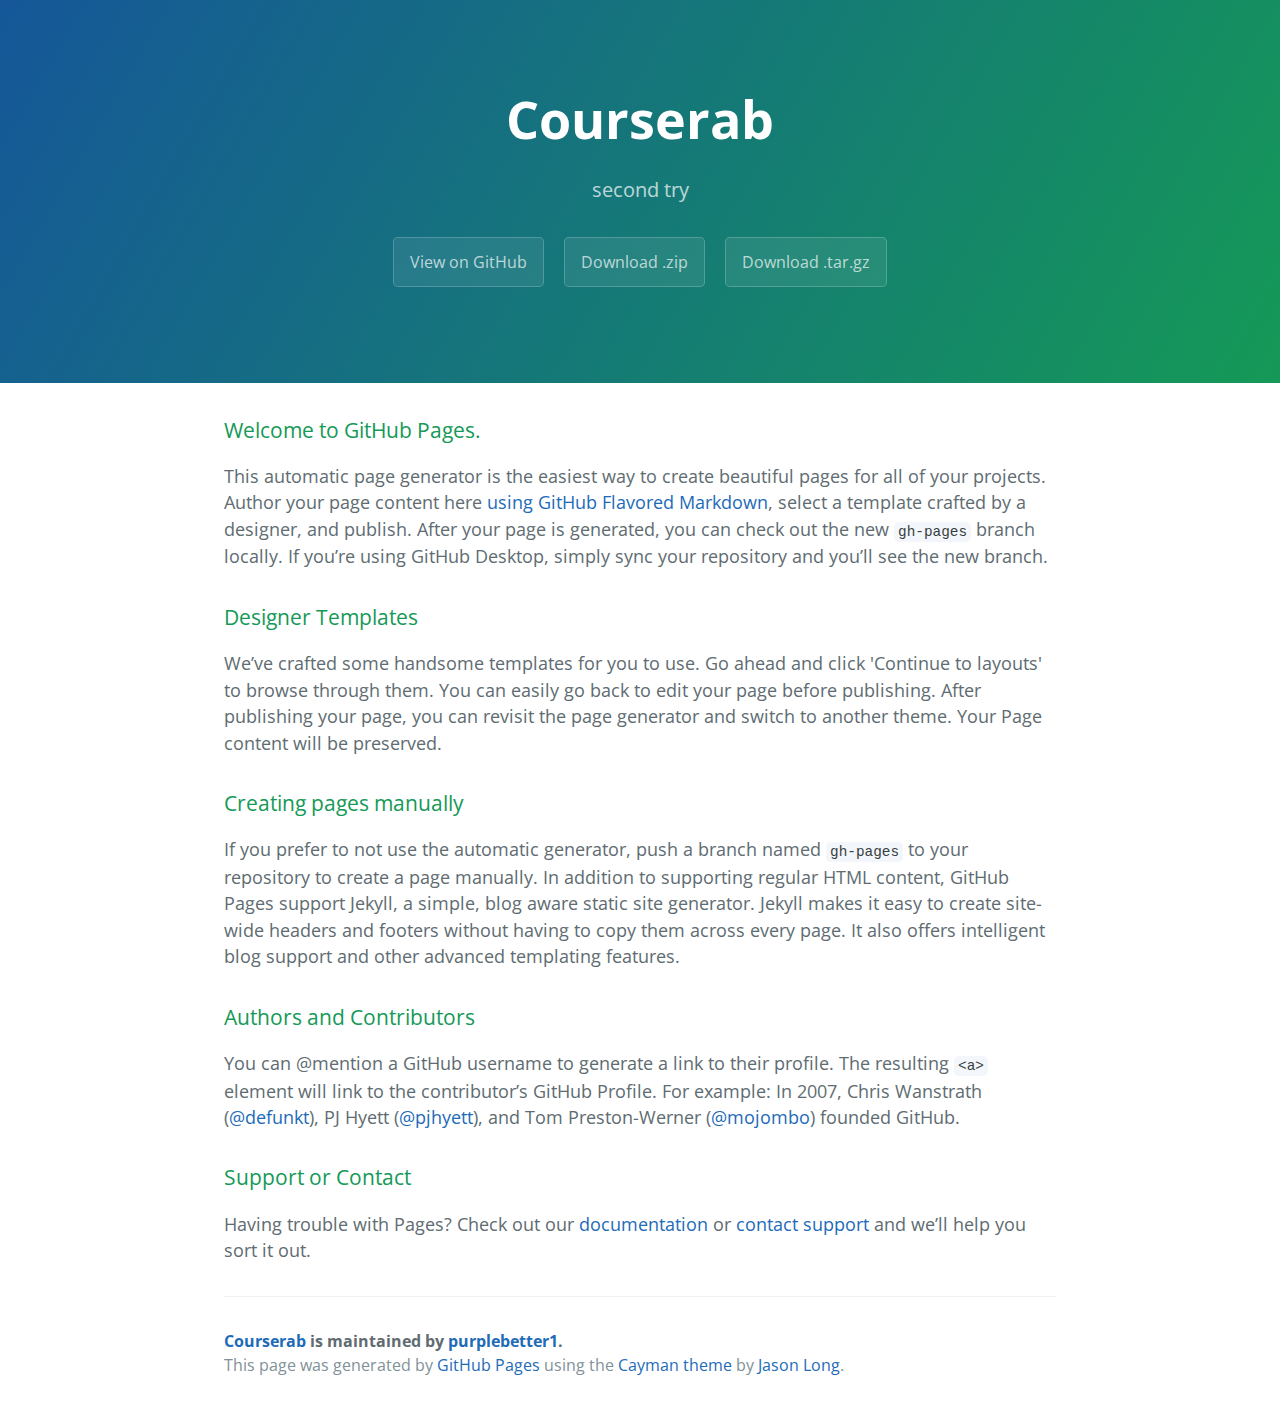
<file: index.html>
<!DOCTYPE html>
<html lang="en-us">
  <head>
    <meta charset="UTF-8">
    <title>Courserab by purplebetter1</title>
    <meta name="viewport" content="width=device-width, initial-scale=1">
    <link rel="stylesheet" type="text/css" href="stylesheets/normalize.css" media="screen">
    <link href='https://fonts.googleapis.com/css?family=Open+Sans:400,700' rel='stylesheet' type='text/css'>
    <link rel="stylesheet" type="text/css" href="stylesheets/stylesheet.css" media="screen">
    <link rel="stylesheet" type="text/css" href="stylesheets/github-light.css" media="screen">
  </head>
  <body>
    <section class="page-header">
      <h1 class="project-name">Courserab</h1>
      <h2 class="project-tagline">second try</h2>
      <a href="https://github.com/purplebetter1/courseraB" class="btn">View on GitHub</a>
      <a href="https://github.com/purplebetter1/courseraB/zipball/master" class="btn">Download .zip</a>
      <a href="https://github.com/purplebetter1/courseraB/tarball/master" class="btn">Download .tar.gz</a>
    </section>

    <section class="main-content">
      <h3>
<a id="welcome-to-github-pages" class="anchor" href="#welcome-to-github-pages" aria-hidden="true"><span aria-hidden="true" class="octicon octicon-link"></span></a>Welcome to GitHub Pages.</h3>

<p>This automatic page generator is the easiest way to create beautiful pages for all of your projects. Author your page content here <a href="https://guides.github.com/features/mastering-markdown/">using GitHub Flavored Markdown</a>, select a template crafted by a designer, and publish. After your page is generated, you can check out the new <code>gh-pages</code> branch locally. If you’re using GitHub Desktop, simply sync your repository and you’ll see the new branch.</p>

<h3>
<a id="designer-templates" class="anchor" href="#designer-templates" aria-hidden="true"><span aria-hidden="true" class="octicon octicon-link"></span></a>Designer Templates</h3>

<p>We’ve crafted some handsome templates for you to use. Go ahead and click 'Continue to layouts' to browse through them. You can easily go back to edit your page before publishing. After publishing your page, you can revisit the page generator and switch to another theme. Your Page content will be preserved.</p>

<h3>
<a id="creating-pages-manually" class="anchor" href="#creating-pages-manually" aria-hidden="true"><span aria-hidden="true" class="octicon octicon-link"></span></a>Creating pages manually</h3>

<p>If you prefer to not use the automatic generator, push a branch named <code>gh-pages</code> to your repository to create a page manually. In addition to supporting regular HTML content, GitHub Pages support Jekyll, a simple, blog aware static site generator. Jekyll makes it easy to create site-wide headers and footers without having to copy them across every page. It also offers intelligent blog support and other advanced templating features.</p>

<h3>
<a id="authors-and-contributors" class="anchor" href="#authors-and-contributors" aria-hidden="true"><span aria-hidden="true" class="octicon octicon-link"></span></a>Authors and Contributors</h3>

<p>You can @mention a GitHub username to generate a link to their profile. The resulting <code>&lt;a&gt;</code> element will link to the contributor’s GitHub Profile. For example: In 2007, Chris Wanstrath (<a href="https://github.com/defunkt" class="user-mention">@defunkt</a>), PJ Hyett (<a href="https://github.com/pjhyett" class="user-mention">@pjhyett</a>), and Tom Preston-Werner (<a href="https://github.com/mojombo" class="user-mention">@mojombo</a>) founded GitHub.</p>

<h3>
<a id="support-or-contact" class="anchor" href="#support-or-contact" aria-hidden="true"><span aria-hidden="true" class="octicon octicon-link"></span></a>Support or Contact</h3>

<p>Having trouble with Pages? Check out our <a href="https://help.github.com/pages">documentation</a> or <a href="https://github.com/contact">contact support</a> and we’ll help you sort it out.</p>

      <footer class="site-footer">
        <span class="site-footer-owner"><a href="https://github.com/purplebetter1/courseraB">Courserab</a> is maintained by <a href="https://github.com/purplebetter1">purplebetter1</a>.</span>

        <span class="site-footer-credits">This page was generated by <a href="https://pages.github.com">GitHub Pages</a> using the <a href="https://github.com/jasonlong/cayman-theme">Cayman theme</a> by <a href="https://twitter.com/jasonlong">Jason Long</a>.</span>
      </footer>

    </section>

  
  </body>
</html>
</file>
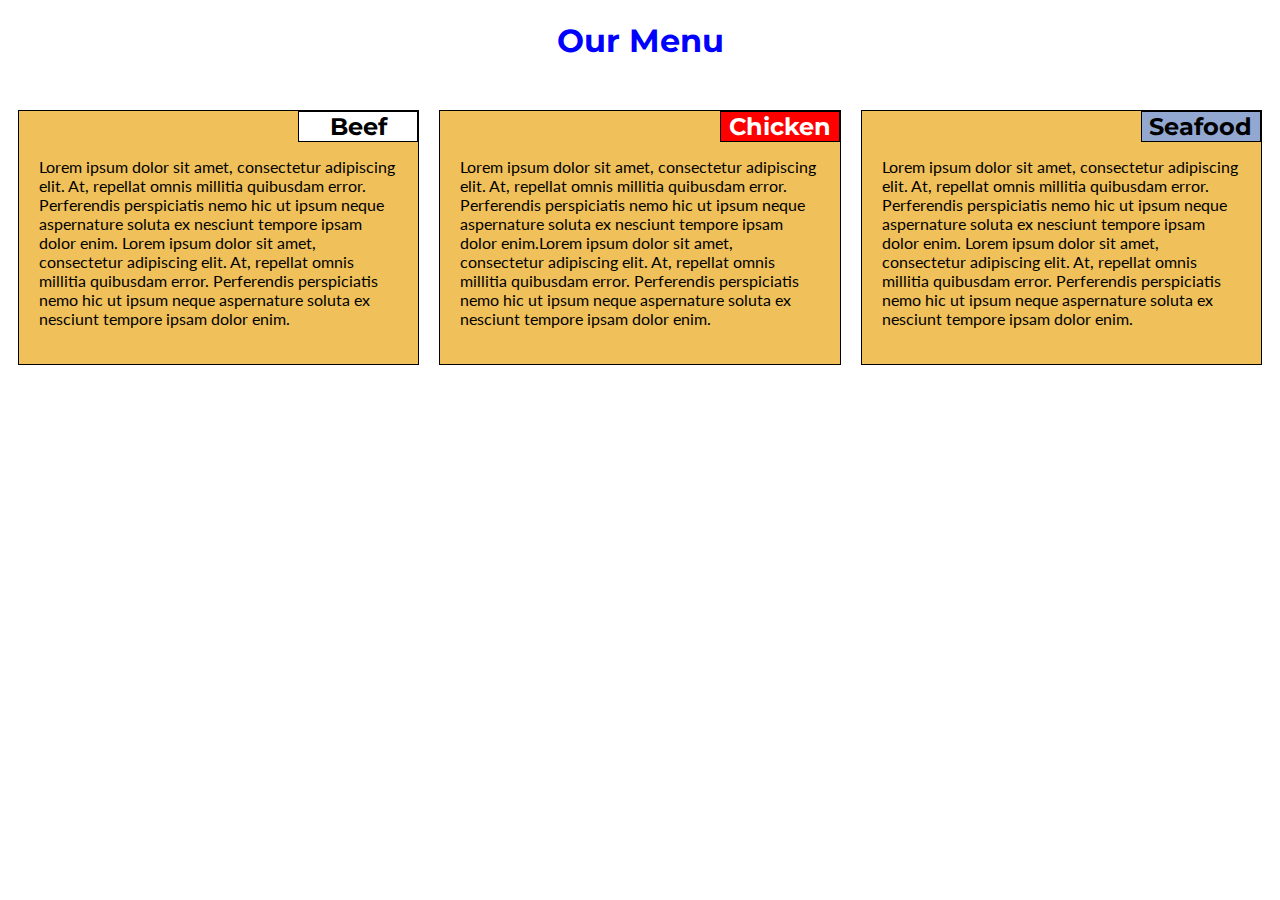
<file: mod2/index.html>
<!DOCTYPE html>
<html>
<head>
  <meta name = "viewport" content="width=device-width, initial-scale=1.0">
  <link rel = "stylesheet" href= "css/styles.css">
  <link href="https://fonts.googleapis.com/css?family=Lato" rel="stylesheet">
  <link href="https://fonts.googleapis.com/css?family=Montserrat" rel="stylesheet">
  <title>Menu</title>
</head>
<body>
  <h1 class ="header-main">Our Menu</h1>
<div class = "row">
  <div class="col-lg-4 col-md-6 col-sm-1 container">
  <section>
    <h2 class = "header-section" id="beef">Beef</h2>
    <p>Lorem ipsum dolor sit amet, consectetur adipiscing elit. At,
    repellat omnis millitia quibusdam error. Perferendis perspiciatis
    nemo hic ut ipsum neque aspernature soluta ex nesciunt tempore
    ipsam dolor enim. Lorem ipsum dolor sit amet, consectetur adipiscing elit. At,
    repellat omnis millitia quibusdam error. Perferendis perspiciatis
    nemo hic ut ipsum neque aspernature soluta ex nesciunt tempore
    ipsam dolor enim.
  </p>
  </section>
  <div class="clear-fix"> </div>
</div>

  <div class="col-lg-4 col-md-6 col-sm-1">
  <section>
    <h2 class = "header-section" id ="chicken">Chicken</h2>
    <p>Lorem ipsum dolor sit amet, consectetur adipiscing elit. At,
    repellat omnis millitia quibusdam error. Perferendis perspiciatis
    nemo hic ut ipsum neque aspernature soluta ex nesciunt tempore
    ipsam dolor enim.Lorem ipsum dolor sit amet, consectetur adipiscing elit. At,
    repellat omnis millitia quibusdam error. Perferendis perspiciatis
    nemo hic ut ipsum neque aspernature soluta ex nesciunt tempore
    ipsam dolor enim.</p>
  </section>
</div>

  <div class="col-lg-4 col-md-12 col-sm-1">
  <section>
    <h2 class = "header-section" id="seafood">Seafood</h2>
    <p>Lorem ipsum dolor sit amet, consectetur adipiscing elit. At,
    repellat omnis millitia quibusdam error. Perferendis perspiciatis
    nemo hic ut ipsum neque aspernature soluta ex nesciunt tempore
    ipsam dolor enim. Lorem ipsum dolor sit amet, consectetur adipiscing elit. At,
    repellat omnis millitia quibusdam error. Perferendis perspiciatis
    nemo hic ut ipsum neque aspernature soluta ex nesciunt tempore
    ipsam dolor enim.</p>
  </section>
</div>
</div>
</body>
</html>
</file>
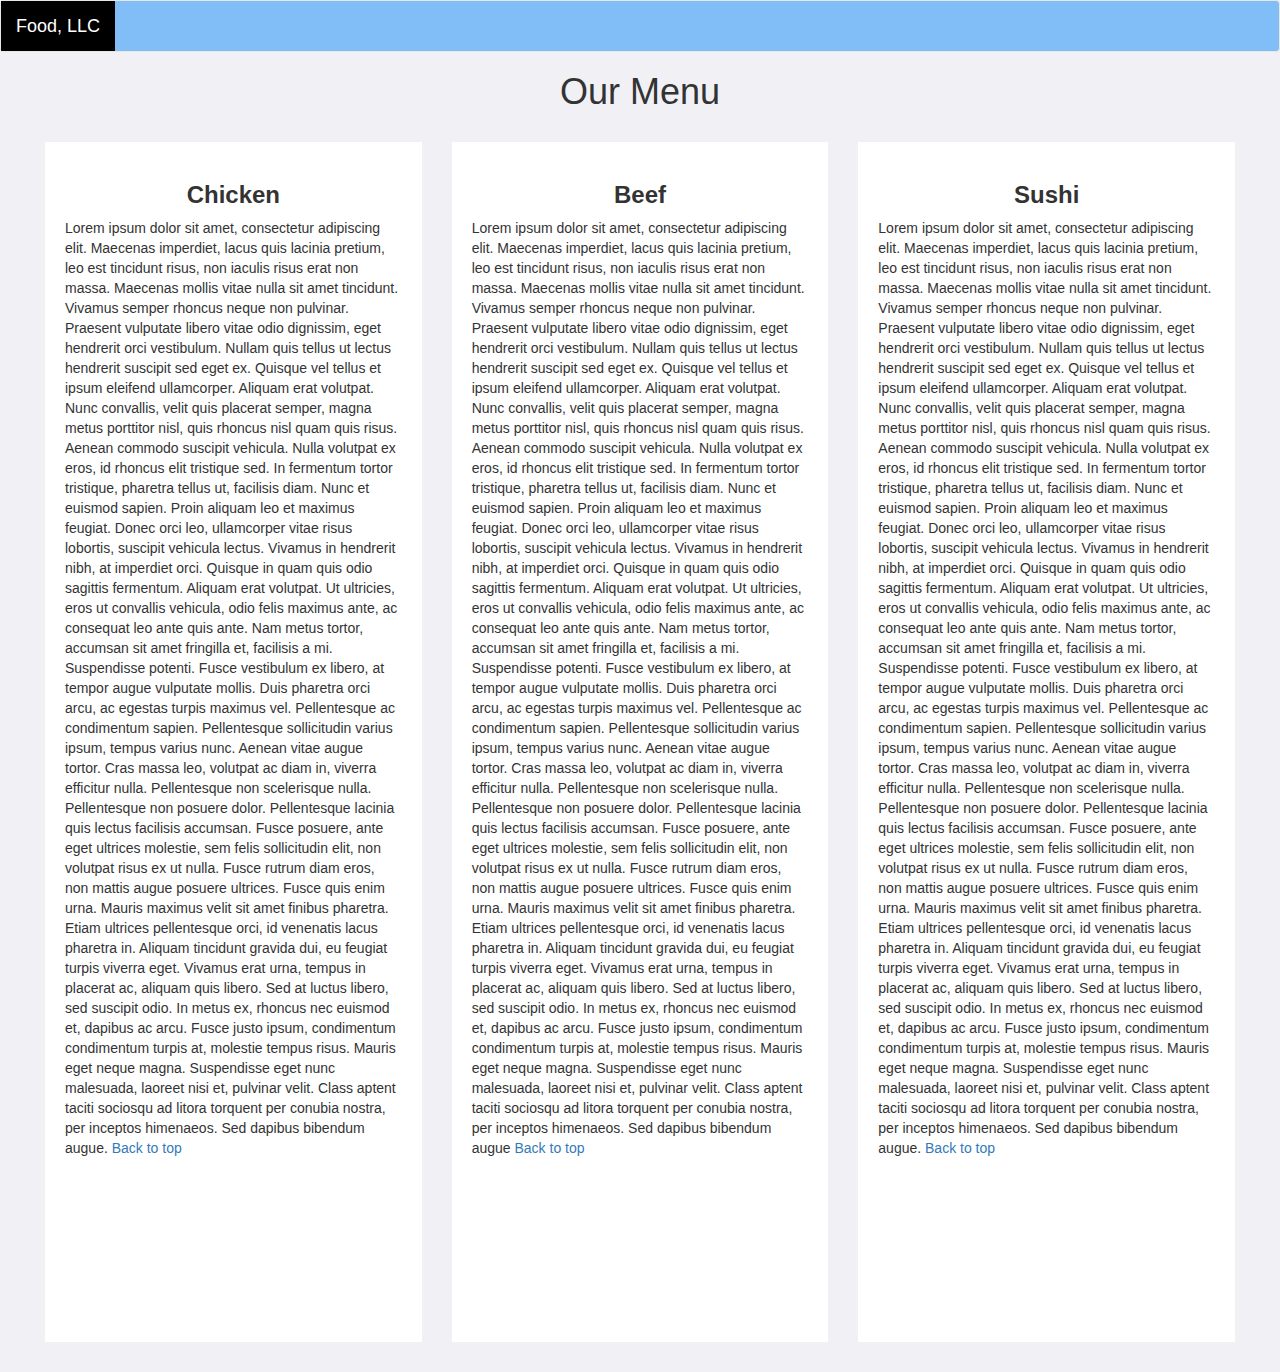
<file: mod3/index.html>
<!doctype html>
<html lang = "eng">
	<head>
		<meta charset = "utf-8">
		<meta http-equiv="X-UA-Compatible">
		<meta name = "viewport" content = "width=device-width, initial-scale=1">

		<title>Assignment 3</title>
		<link rel="stylesheet" href="css/bootstrap.min.css">
		<link rel= "stylesheet" href= "css/styles.css">

	<script src= "js/jquery-1.11.3.min.js"></script>
		<script src= "js/bootstrap.min.js"></script>
		<script src= "js/script.js"></script>

	</head>
	<body>
	<header>

	<!--start navbar -->
	<nav class = "navbar navbar-default">
	 <div class = "container-fluid">
	  <div class = "navbar-header">
		<a class="navbar-brand" href ="#">Food, LLC</a>


	 <button type="button" class="navbar-toggle collapsed" data-toggle="collapse" data-target="#collapsable-nav"
            aria-expanded="false">
	     <span class="sr-only">Toggle navigation</span>
	     <span class="icon-bar"></span>
	     <span class="icon-bar"></span>
   	     <span class="icon-bar"></span>
	</button>
	</div><!--close navbar-header -->

	<div id="collapsable-nav" class="collapse navbar-collapse">
	<div class="visible-xs">
	<div id="collapsable-nav-nav-list">
	<ul id="nav-list" class="navbar-nav navbar-right">
	  <li><a href="#chicken"><span>Chicken</span></a></li>

	  <li><a href="#beef"><span>Beef</span></a></li>
          <li><a href="#sushi"><span>Sushi</span></a></li>


	</ul>
	</div>
	</div>
	</div><!--close collapsable-nav -->


	</div> <!--close container-fluid -->
	</nav>
	</header>

	<h1 class= "text-center">Our Menu</h1>
	<div id = "main-content" class="container-fluid">

	<div class="row">

	<div class= "col-md-4 col-sm-6 col-xs-12">
	<section><h3 id = "chicken">Chicken</h3>
Lorem ipsum dolor sit amet, consectetur adipiscing elit. Maecenas imperdiet, lacus quis lacinia pretium, leo est tincidunt risus, non iaculis risus erat non massa. Maecenas mollis vitae nulla sit amet tincidunt. Vivamus semper rhoncus neque non pulvinar. Praesent vulputate libero vitae odio dignissim, eget hendrerit orci vestibulum. Nullam quis tellus ut lectus hendrerit suscipit sed eget ex. Quisque vel tellus et ipsum eleifend ullamcorper. Aliquam erat volutpat. Nunc convallis, velit quis placerat semper, magna metus porttitor nisl, quis rhoncus nisl quam quis risus. Aenean commodo suscipit vehicula. Nulla volutpat ex eros, id rhoncus elit tristique sed.

In fermentum tortor tristique, pharetra tellus ut, facilisis diam. Nunc et euismod sapien. Proin aliquam leo et maximus feugiat. Donec orci leo, ullamcorper vitae risus lobortis, suscipit vehicula lectus. Vivamus in hendrerit nibh, at imperdiet orci. Quisque in quam quis odio sagittis fermentum. Aliquam erat volutpat. Ut ultricies, eros ut convallis vehicula, odio felis maximus ante, ac consequat leo ante quis ante. Nam metus tortor, accumsan sit amet fringilla et, facilisis a mi. Suspendisse potenti. Fusce vestibulum ex libero, at tempor augue vulputate mollis. Duis pharetra orci arcu, ac egestas turpis maximus vel. Pellentesque ac condimentum sapien.

Pellentesque sollicitudin varius ipsum, tempus varius nunc. Aenean vitae augue tortor. Cras massa leo, volutpat ac diam in, viverra efficitur nulla. Pellentesque non scelerisque nulla. Pellentesque non posuere dolor. Pellentesque lacinia quis lectus facilisis accumsan. Fusce posuere, ante eget ultrices molestie, sem felis sollicitudin elit, non volutpat risus ex ut nulla. Fusce rutrum diam eros, non mattis augue posuere ultrices. Fusce quis enim urna.

Mauris maximus velit sit amet finibus pharetra. Etiam ultrices pellentesque orci, id venenatis lacus pharetra in. Aliquam tincidunt gravida dui, eu feugiat turpis viverra eget. Vivamus erat urna, tempus in placerat ac, aliquam quis libero. Sed at luctus libero, sed suscipit odio. In metus ex, rhoncus nec euismod et, dapibus ac arcu. Fusce justo ipsum, condimentum condimentum turpis at, molestie tempus risus. Mauris eget neque magna. Suspendisse eget nunc malesuada, laoreet nisi et, pulvinar velit. Class aptent taciti sociosqu ad litora torquent per conubia nostra, per inceptos himenaeos. Sed dapibus bibendum augue. <span><a href="#chicken">Back to top</a></span>




</section>
	</div>










	<div class= "col-md-4 col-sm-6 col-xs-12">
	<section><h3 id = "beef">Beef</h3>
Lorem ipsum dolor sit amet, consectetur adipiscing elit. Maecenas imperdiet, lacus quis lacinia pretium, leo est tincidunt risus, non iaculis risus erat non massa. Maecenas mollis vitae nulla sit amet tincidunt. Vivamus semper rhoncus neque non pulvinar. Praesent vulputate libero vitae odio dignissim, eget hendrerit orci vestibulum. Nullam quis tellus ut lectus hendrerit suscipit sed eget ex. Quisque vel tellus et ipsum eleifend ullamcorper. Aliquam erat volutpat. Nunc convallis, velit quis placerat semper, magna metus porttitor nisl, quis rhoncus nisl quam quis risus. Aenean commodo suscipit vehicula. Nulla volutpat ex eros, id rhoncus elit tristique sed.

In fermentum tortor tristique, pharetra tellus ut, facilisis diam. Nunc et euismod sapien. Proin aliquam leo et maximus feugiat. Donec orci leo, ullamcorper vitae risus lobortis, suscipit vehicula lectus. Vivamus in hendrerit nibh, at imperdiet orci. Quisque in quam quis odio sagittis fermentum. Aliquam erat volutpat. Ut ultricies, eros ut convallis vehicula, odio felis maximus ante, ac consequat leo ante quis ante. Nam metus tortor, accumsan sit amet fringilla et, facilisis a mi. Suspendisse potenti. Fusce vestibulum ex libero, at tempor augue vulputate mollis. Duis pharetra orci arcu, ac egestas turpis maximus vel. Pellentesque ac condimentum sapien.

Pellentesque sollicitudin varius ipsum, tempus varius nunc. Aenean vitae augue tortor. Cras massa leo, volutpat ac diam in, viverra efficitur nulla. Pellentesque non scelerisque nulla. Pellentesque non posuere dolor. Pellentesque lacinia quis lectus facilisis accumsan. Fusce posuere, ante eget ultrices molestie, sem felis sollicitudin elit, non volutpat risus ex ut nulla. Fusce rutrum diam eros, non mattis augue posuere ultrices. Fusce quis enim urna.

Mauris maximus velit sit amet finibus pharetra. Etiam ultrices pellentesque orci, id venenatis lacus pharetra in. Aliquam tincidunt gravida dui, eu feugiat turpis viverra eget. Vivamus erat urna, tempus in placerat ac, aliquam quis libero. Sed at luctus libero, sed suscipit odio. In metus ex, rhoncus nec euismod et, dapibus ac arcu. Fusce justo ipsum, condimentum condimentum turpis at, molestie tempus risus. Mauris eget neque magna. Suspendisse eget nunc malesuada, laoreet nisi et, pulvinar velit. Class aptent taciti sociosqu ad litora torquent per conubia nostra, per inceptos himenaeos. Sed dapibus bibendum augue <span><a href="#beef">Back to top</a></span>




</section>
	</div>



	<div class= "col-md-4 col-sm-12 col-xs-12">
	<section><h3 id = "sushi">Sushi</h3>
Lorem ipsum dolor sit amet, consectetur adipiscing elit. Maecenas imperdiet, lacus quis lacinia pretium, leo est tincidunt risus, non iaculis risus erat non massa. Maecenas mollis vitae nulla sit amet tincidunt. Vivamus semper rhoncus neque non pulvinar. Praesent vulputate libero vitae odio dignissim, eget hendrerit orci vestibulum. Nullam quis tellus ut lectus hendrerit suscipit sed eget ex. Quisque vel tellus et ipsum eleifend ullamcorper. Aliquam erat volutpat. Nunc convallis, velit quis placerat semper, magna metus porttitor nisl, quis rhoncus nisl quam quis risus. Aenean commodo suscipit vehicula. Nulla volutpat ex eros, id rhoncus elit tristique sed.

In fermentum tortor tristique, pharetra tellus ut, facilisis diam. Nunc et euismod sapien. Proin aliquam leo et maximus feugiat. Donec orci leo, ullamcorper vitae risus lobortis, suscipit vehicula lectus. Vivamus in hendrerit nibh, at imperdiet orci. Quisque in quam quis odio sagittis fermentum. Aliquam erat volutpat. Ut ultricies, eros ut convallis vehicula, odio felis maximus ante, ac consequat leo ante quis ante. Nam metus tortor, accumsan sit amet fringilla et, facilisis a mi. Suspendisse potenti. Fusce vestibulum ex libero, at tempor augue vulputate mollis. Duis pharetra orci arcu, ac egestas turpis maximus vel. Pellentesque ac condimentum sapien.

Pellentesque sollicitudin varius ipsum, tempus varius nunc. Aenean vitae augue tortor. Cras massa leo, volutpat ac diam in, viverra efficitur nulla. Pellentesque non scelerisque nulla. Pellentesque non posuere dolor. Pellentesque lacinia quis lectus facilisis accumsan. Fusce posuere, ante eget ultrices molestie, sem felis sollicitudin elit, non volutpat risus ex ut nulla. Fusce rutrum diam eros, non mattis augue posuere ultrices. Fusce quis enim urna.

Mauris maximus velit sit amet finibus pharetra. Etiam ultrices pellentesque orci, id venenatis lacus pharetra in. Aliquam tincidunt gravida dui, eu feugiat turpis viverra eget. Vivamus erat urna, tempus in placerat ac, aliquam quis libero. Sed at luctus libero, sed suscipit odio. In metus ex, rhoncus nec euismod et, dapibus ac arcu. Fusce justo ipsum, condimentum condimentum turpis at, molestie tempus risus. Mauris eget neque magna. Suspendisse eget nunc malesuada, laoreet nisi et, pulvinar velit. Class aptent taciti sociosqu ad litora torquent per conubia nostra, per inceptos himenaeos. Sed dapibus bibendum augue. <span><a href="#sushi">Back to top</a></span>




</section>
	</div>




	</row>
	</div><!--end of main content-->

	</body>
</html>
</file>
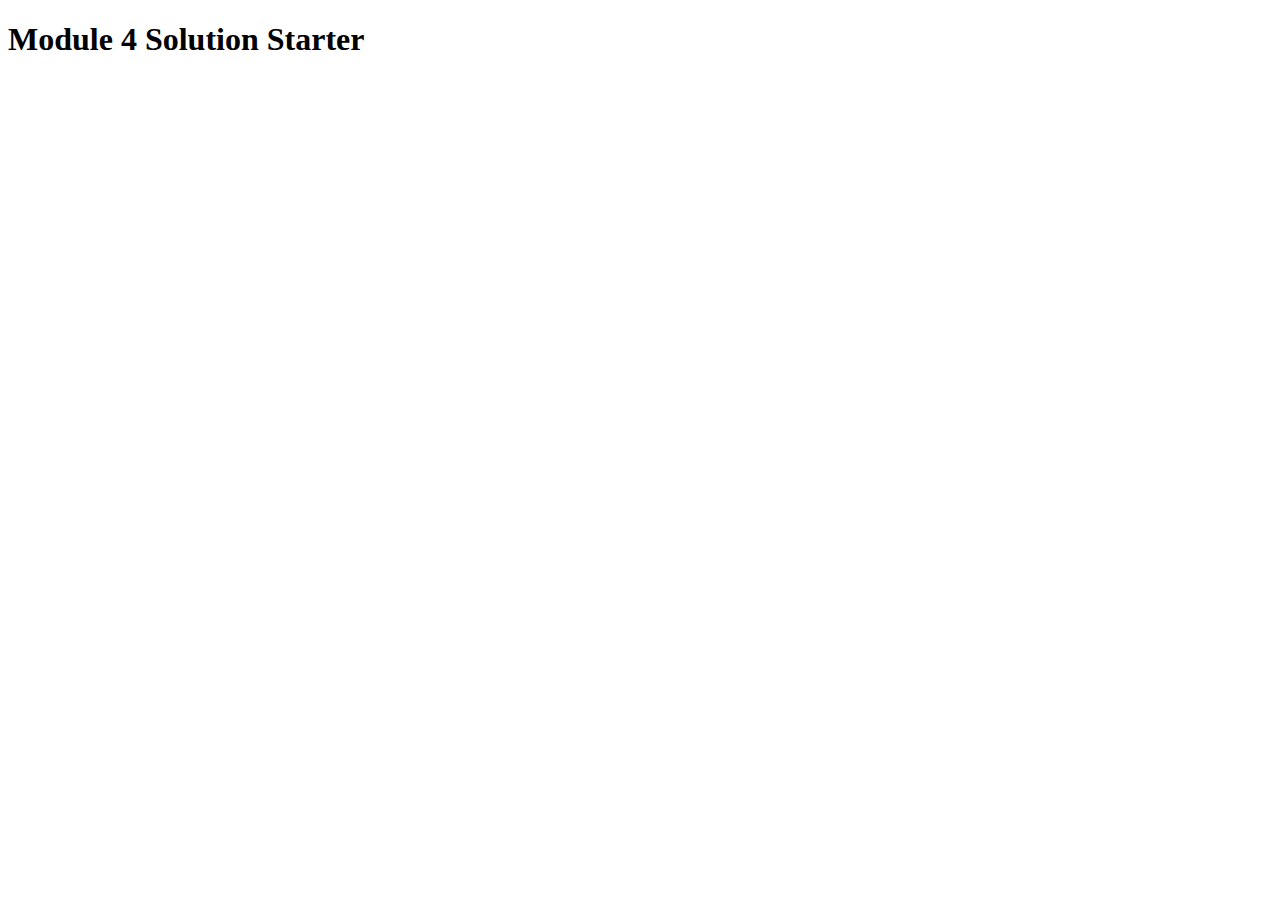
<file: mod4/index.html>
<!DOCTYPE html>
<html>
<head>
  <meta charset="utf-8">
  <title>Module 4 Solution Starter</title>
  <script src="SpeakHello.js"></script>
  <script src="SpeakGoodBye.js"></script>
  <script src="script.js"></script>
</head>
<body>
  <h1>Module 4 Solution Starter</h1>
</body>
</html>
</file>
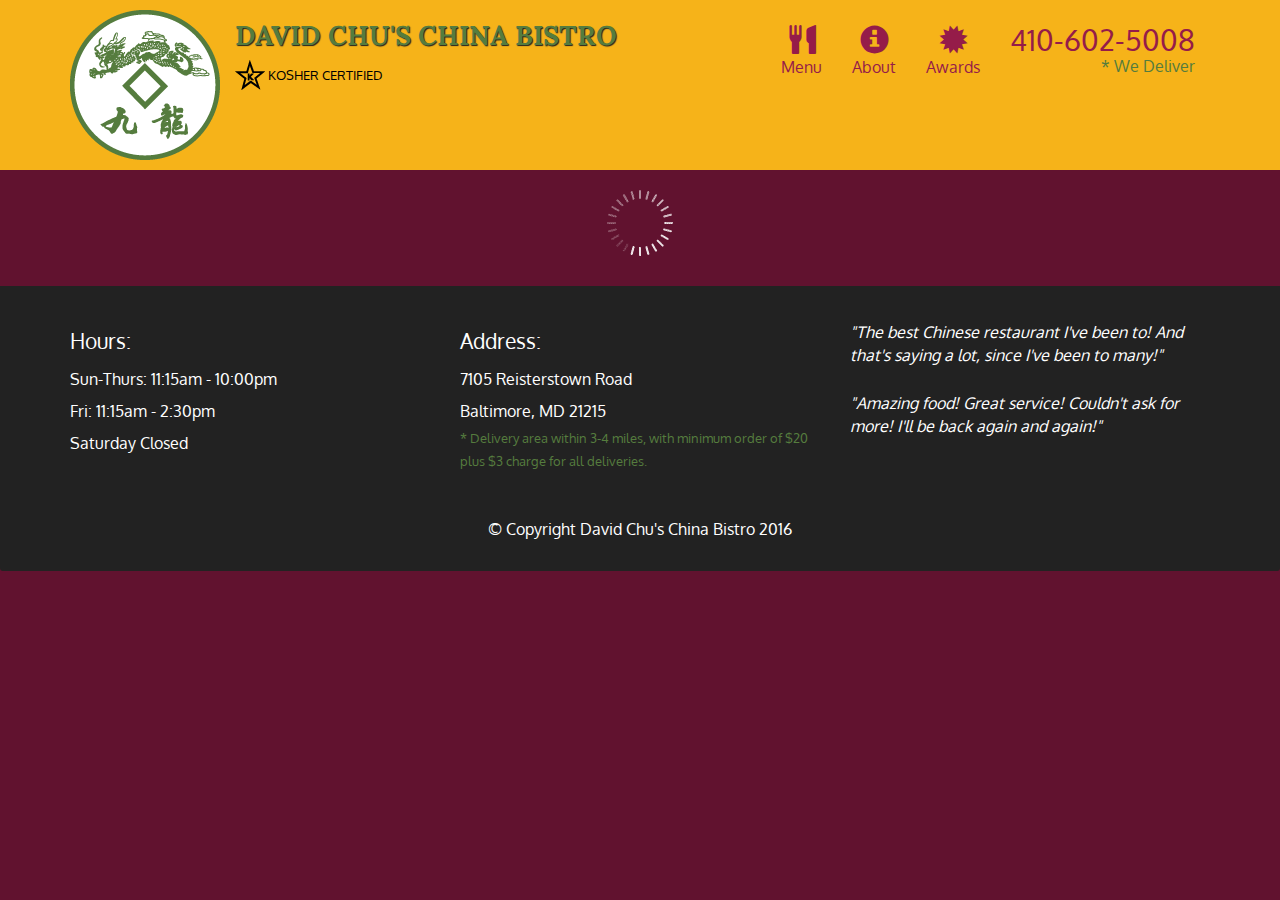
<file: mod5/index.html>
<!doctype html>
<html lang="en">
  <head>
    <meta charset="utf-8">
    <meta http-equiv="X-UA-Compatible" content="IE=edge">
    <meta name="viewport" content="width=device-width, initial-scale=1">
    <title>David Chu's China Bistro</title>
    <link rel="stylesheet" href="css/bootstrap.min.css">
    <link rel="stylesheet" href="css/styles.css">
    <link href='https://fonts.googleapis.com/css?family=Oxygen:400,300,700' rel='stylesheet' type='text/css'>
    <link href='https://fonts.googleapis.com/css?family=Lora' rel='stylesheet' type='text/css'>
  </head>
<body>
  <header>
    <nav id="header-nav" class="navbar navbar-default">
      <div class="container">
        <div class="navbar-header">
          <a href="index.html" class="pull-left visible-md visible-lg">
            <div id="logo-img" alt="Logo image"></div>
          </a>

          <div class="navbar-brand">
            <a href="index.html"><h1>David Chu's China Bistro</h1></a>
            <p>
              <img src="images/star-k-logo.png" alt="Kosher certification">
              <span>Kosher Certified</span>
            </p>
          </div>

          <button id="navbarToggle" type="button" class="navbar-toggle collapsed" data-toggle="collapse" data-target="#collapsable-nav" aria-expanded="false">
            <span class="sr-only">Toggle navigation</span>
            <span class="icon-bar"></span>
            <span class="icon-bar"></span>
            <span class="icon-bar"></span>
          </button>
        </div>
        
        <div id="collapsable-nav" class="collapse navbar-collapse">
           <ul id="nav-list" class="nav navbar-nav navbar-right">
            <li id="navHomeButton" class="visible-xs active">
              <a href="index.html">
                <span class="glyphicon glyphicon-home"></span> Home</a>
            </li>
            <li id="navMenuButton">
              <a href="#" onclick="$dc.loadMenuCategories();">
                <span class="glyphicon glyphicon-cutlery"></span><br class="hidden-xs"> Menu</a>
            </li>
            <li>
              <a href="#">
                <span class="glyphicon glyphicon-info-sign"></span><br class="hidden-xs"> About</a>
            </li>
            <li>
              <a href="#">
                <span class="glyphicon glyphicon-certificate"></span><br class="hidden-xs"> Awards</a>
            </li>
            <li id="phone" class="hidden-xs">
              <a href="tel:410-602-5008">
                <span>410-602-5008</span></a><div>* We Deliver</div>
            </li>
          </ul><!-- #nav-list -->
        </div><!-- .collapse .navbar-collapse -->
      </div><!-- .container -->
    </nav><!-- #header-nav -->
  </header>

  <div id="call-btn" class="visible-xs">
    <a class="btn" href="tel:410-602-5008">
    <span class="glyphicon glyphicon-earphone"></span>
    410-602-5008
    </a>
  </div>
  <div id="xs-deliver" class="text-center visible-xs">* We Deliver</div>

  <div id="main-content" class="container"></div>

  <footer class="panel-footer">
    <div class="container">
      <div class="row">
        <section id="hours" class="col-sm-4">
          <span>Hours:</span><br>
          Sun-Thurs: 11:15am - 10:00pm<br>
          Fri: 11:15am - 2:30pm<br>
          Saturday Closed
          <hr class="visible-xs">
        </section>
        <section id="address" class="col-sm-4">
          <span>Address:</span><br>
          7105 Reisterstown Road<br>
          Baltimore, MD 21215
          <p>* Delivery area within 3-4 miles, with minimum order of $20 plus $3 charge for all deliveries.</p>
          <hr class="visible-xs">
        </section>
        <section id="testimonials" class="col-sm-4">
          <p>"The best Chinese restaurant I've been to! And that's saying a lot, since I've been to many!"</p>
          <p>"Amazing food! Great service! Couldn't ask for more! I'll be back again and again!"</p>
        </section>
      </div>
      <div class="text-center">&copy; Copyright David Chu's China Bistro 2016</div>
    </div>
  </footer>

  <!-- jQuery (Bootstrap JS plugins depend on it) -->
  <script src="js/jquery-2.1.4.min.js"></script>
  <script src="js/bootstrap.min.js"></script>
  <script src="js/ajax-utils.js"></script>
  <script src="js/script.js"></script>
</body>
</html>
</file>
<file: stylesheets/stylesheet.css>
* {
  box-sizing: border-box; }

body {
  padding: 0;
  margin: 0;
  font-family: "Open Sans", "Helvetica Neue", Helvetica, Arial, sans-serif;
  font-size: 16px;
  line-height: 1.5;
  color: #606c71; }

a {
  color: #1e6bb8;
  text-decoration: none; }
  a:hover {
    text-decoration: underline; }

.btn {
  display: inline-block;
  margin-bottom: 1rem;
  color: rgba(255, 255, 255, 0.7);
  background-color: rgba(255, 255, 255, 0.08);
  border-color: rgba(255, 255, 255, 0.2);
  border-style: solid;
  border-width: 1px;
  border-radius: 0.3rem;
  transition: color 0.2s, background-color 0.2s, border-color 0.2s; }
  .btn + .btn {
    margin-left: 1rem; }

.btn:hover {
  color: rgba(255, 255, 255, 0.8);
  text-decoration: none;
  background-color: rgba(255, 255, 255, 0.2);
  border-color: rgba(255, 255, 255, 0.3); }

@media screen and (min-width: 64em) {
  .btn {
    padding: 0.75rem 1rem; } }

@media screen and (min-width: 42em) and (max-width: 64em) {
  .btn {
    padding: 0.6rem 0.9rem;
    font-size: 0.9rem; } }

@media screen and (max-width: 42em) {
  .btn {
    display: block;
    width: 100%;
    padding: 0.75rem;
    font-size: 0.9rem; }
    .btn + .btn {
      margin-top: 1rem;
      margin-left: 0; } }

.page-header {
  color: #fff;
  text-align: center;
  background-color: #159957;
  background-image: linear-gradient(120deg, #155799, #159957); }

@media screen and (min-width: 64em) {
  .page-header {
    padding: 5rem 6rem; } }

@media screen and (min-width: 42em) and (max-width: 64em) {
  .page-header {
    padding: 3rem 4rem; } }

@media screen and (max-width: 42em) {
  .page-header {
    padding: 2rem 1rem; } }

.project-name {
  margin-top: 0;
  margin-bottom: 0.1rem; }

@media screen and (min-width: 64em) {
  .project-name {
    font-size: 3.25rem; } }

@media screen and (min-width: 42em) and (max-width: 64em) {
  .project-name {
    font-size: 2.25rem; } }

@media screen and (max-width: 42em) {
  .project-name {
    font-size: 1.75rem; } }

.project-tagline {
  margin-bottom: 2rem;
  font-weight: normal;
  opacity: 0.7; }

@media screen and (min-width: 64em) {
  .project-tagline {
    font-size: 1.25rem; } }

@media screen and (min-width: 42em) and (max-width: 64em) {
  .project-tagline {
    font-size: 1.15rem; } }

@media screen and (max-width: 42em) {
  .project-tagline {
    font-size: 1rem; } }

.main-content :first-child {
  margin-top: 0; }
.main-content img {
  max-width: 100%; }
.main-content h1, .main-content h2, .main-content h3, .main-content h4, .main-content h5, .main-content h6 {
  margin-top: 2rem;
  margin-bottom: 1rem;
  font-weight: normal;
  color: #159957; }
.main-content p {
  margin-bottom: 1em; }
.main-content code {
  padding: 2px 4px;
  font-family: Consolas, "Liberation Mono", Menlo, Courier, monospace;
  font-size: 0.9rem;
  color: #383e41;
  background-color: #f3f6fa;
  border-radius: 0.3rem; }
.main-content pre {
  padding: 0.8rem;
  margin-top: 0;
  margin-bottom: 1rem;
  font: 1rem Consolas, "Liberation Mono", Menlo, Courier, monospace;
  color: #567482;
  word-wrap: normal;
  background-color: #f3f6fa;
  border: solid 1px #dce6f0;
  border-radius: 0.3rem; }
  .main-content pre > code {
    padding: 0;
    margin: 0;
    font-size: 0.9rem;
    color: #567482;
    word-break: normal;
    white-space: pre;
    background: transparent;
    border: 0; }
.main-content .highlight {
  margin-bottom: 1rem; }
  .main-content .highlight pre {
    margin-bottom: 0;
    word-break: normal; }
.main-content .highlight pre, .main-content pre {
  padding: 0.8rem;
  overflow: auto;
  font-size: 0.9rem;
  line-height: 1.45;
  border-radius: 0.3rem; }
.main-content pre code, .main-content pre tt {
  display: inline;
  max-width: initial;
  padding: 0;
  margin: 0;
  overflow: initial;
  line-height: inherit;
  word-wrap: normal;
  background-color: transparent;
  border: 0; }
  .main-content pre code:before, .main-content pre code:after, .main-content pre tt:before, .main-content pre tt:after {
    content: normal; }
.main-content ul, .main-content ol {
  margin-top: 0; }
.main-content blockquote {
  padding: 0 1rem;
  margin-left: 0;
  color: #819198;
  border-left: 0.3rem solid #dce6f0; }
  .main-content blockquote > :first-child {
    margin-top: 0; }
  .main-content blockquote > :last-child {
    margin-bottom: 0; }
.main-content table {
  display: block;
  width: 100%;
  overflow: auto;
  word-break: normal;
  word-break: keep-all; }
  .main-content table th {
    font-weight: bold; }
  .main-content table th, .main-content table td {
    padding: 0.5rem 1rem;
    border: 1px solid #e9ebec; }
.main-content dl {
  padding: 0; }
  .main-content dl dt {
    padding: 0;
    margin-top: 1rem;
    font-size: 1rem;
    font-weight: bold; }
  .main-content dl dd {
    padding: 0;
    margin-bottom: 1rem; }
.main-content hr {
  height: 2px;
  padding: 0;
  margin: 1rem 0;
  background-color: #eff0f1;
  border: 0; }

@media screen and (min-width: 64em) {
  .main-content {
    max-width: 64rem;
    padding: 2rem 6rem;
    margin: 0 auto;
    font-size: 1.1rem; } }

@media screen and (min-width: 42em) and (max-width: 64em) {
  .main-content {
    padding: 2rem 4rem;
    font-size: 1.1rem; } }

@media screen and (max-width: 42em) {
  .main-content {
    padding: 2rem 1rem;
    font-size: 1rem; } }

.site-footer {
  padding-top: 2rem;
  margin-top: 2rem;
  border-top: solid 1px #eff0f1; }

.site-footer-owner {
  display: block;
  font-weight: bold; }

.site-footer-credits {
  color: #819198; }

@media screen and (min-width: 64em) {
  .site-footer {
    font-size: 1rem; } }

@media screen and (min-width: 42em) and (max-width: 64em) {
  .site-footer {
    font-size: 1rem; } }

@media screen and (max-width: 42em) {
  .site-footer {
    font-size: 0.9rem; } }
</file>
<file: stylesheets/github-light.css>
/*
The MIT License (MIT)

Copyright (c) 2016 GitHub, Inc.

Permission is hereby granted, free of charge, to any person obtaining a copy
of this software and associated documentation files (the "Software"), to deal
in the Software without restriction, including without limitation the rights
to use, copy, modify, merge, publish, distribute, sublicense, and/or sell
copies of the Software, and to permit persons to whom the Software is
furnished to do so, subject to the following conditions:

The above copyright notice and this permission notice shall be included in all
copies or substantial portions of the Software.

THE SOFTWARE IS PROVIDED "AS IS", WITHOUT WARRANTY OF ANY KIND, EXPRESS OR
IMPLIED, INCLUDING BUT NOT LIMITED TO THE WARRANTIES OF MERCHANTABILITY,
FITNESS FOR A PARTICULAR PURPOSE AND NONINFRINGEMENT. IN NO EVENT SHALL THE
AUTHORS OR COPYRIGHT HOLDERS BE LIABLE FOR ANY CLAIM, DAMAGES OR OTHER
LIABILITY, WHETHER IN AN ACTION OF CONTRACT, TORT OR OTHERWISE, ARISING FROM,
OUT OF OR IN CONNECTION WITH THE SOFTWARE OR THE USE OR OTHER DEALINGS IN THE
SOFTWARE.

*/

.pl-c /* comment */ {
  color: #969896;
}

.pl-c1 /* constant, variable.other.constant, support, meta.property-name, support.constant, support.variable, meta.module-reference, markup.raw, meta.diff.header */,
.pl-s .pl-v /* string variable */ {
  color: #0086b3;
}

.pl-e /* entity */,
.pl-en /* entity.name */ {
  color: #795da3;
}

.pl-smi /* variable.parameter.function, storage.modifier.package, storage.modifier.import, storage.type.java, variable.other */,
.pl-s .pl-s1 /* string source */ {
  color: #333;
}

.pl-ent /* entity.name.tag */ {
  color: #63a35c;
}

.pl-k /* keyword, storage, storage.type */ {
  color: #a71d5d;
}

.pl-s /* string */,
.pl-pds /* punctuation.definition.string, string.regexp.character-class */,
.pl-s .pl-pse .pl-s1 /* string punctuation.section.embedded source */,
.pl-sr /* string.regexp */,
.pl-sr .pl-cce /* string.regexp constant.character.escape */,
.pl-sr .pl-sre /* string.regexp source.ruby.embedded */,
.pl-sr .pl-sra /* string.regexp string.regexp.arbitrary-repitition */ {
  color: #183691;
}

.pl-v /* variable */ {
  color: #ed6a43;
}

.pl-id /* invalid.deprecated */ {
  color: #b52a1d;
}

.pl-ii /* invalid.illegal */ {
  color: #f8f8f8;
  background-color: #b52a1d;
}

.pl-sr .pl-cce /* string.regexp constant.character.escape */ {
  font-weight: bold;
  color: #63a35c;
}

.pl-ml /* markup.list */ {
  color: #693a17;
}

.pl-mh /* markup.heading */,
.pl-mh .pl-en /* markup.heading entity.name */,
.pl-ms /* meta.separator */ {
  font-weight: bold;
  color: #1d3e81;
}

.pl-mq /* markup.quote */ {
  color: #008080;
}

.pl-mi /* markup.italic */ {
  font-style: italic;
  color: #333;
}

.pl-mb /* markup.bold */ {
  font-weight: bold;
  color: #333;
}

.pl-md /* markup.deleted, meta.diff.header.from-file */ {
  color: #bd2c00;
  background-color: #ffecec;
}

.pl-mi1 /* markup.inserted, meta.diff.header.to-file */ {
  color: #55a532;
  background-color: #eaffea;
}

.pl-mdr /* meta.diff.range */ {
  font-weight: bold;
  color: #795da3;
}

.pl-mo /* meta.output */ {
  color: #1d3e81;
}
</file>
<file: mod2/css/styles.css>
* {
  box-sizing: border-box;
}

body {

}


h1 {
  color:blue;
  text-align:center;
  margin-bottom:30px;
  font-family: 'Montserrat', sans-serif;
}

h2 {
  margin-top:0px;
  width:120px;
  text-align:center;
  font-family: 'Montserrat', sans-serif;
}

.container {
  position:relative;
}
 .header-section {
  position:absolute;
  top:0px;
  right:0px;

  /*float:right;*/
  border:solid black 1px;

}

.row {
  width:100%;
}

section {
  border:1px solid black;
  margin:20px 10px 20px 10px;
  /*padding: 20px;*/
  background-color:#F0C05A;
  position:relative;
}

p {
  padding:30px 20px 20px 20px;
  font-family:"Lato" , sans-serif;
}


#beef {
  background-color:white;
}

#chicken {
  background-color:red;
  color:white;
}

#seafood {
  background-color:#92A8D1;
}

.clear-fix::after {
  clear:both;
}

@media (min-width:992px) {
  .col-lg-1, .col-lg-2,.col-lg-3,.col-lg-4,.col-lg-5,.col-lg-6,.col-lg-7,.col-lg-8,.col-lg-9,
  .col-lg-10, .col-lg-11,.col-lg-12 {float:left;}

  .col-lg-1 {width:8.33%;}
  .col-lg-2 {width:16.66%;}
  .col-lg-3 {width:25%;}
  .col-lg-4 {width:33.33%;}
  .col-lg-5 {width:41.66%;}
  .col-lg-6 {width:50%;}
  .col-lg-7 {width:58.33%;}
  .col-lg-8 {width:66.66%;}
  .col-lg-9 {width:75%;}
  .col-lg-10 {width:83.33%}
  .col-lg-11 {width:91.66%}
  .col-lg-12 {width:100%;}

}

@media (min-width:768px) and (max-width:991px){
  .col-md-1, .col-md-2,.col-md-3,.col-md-4,.col-md-5,.col-md-6,.col-md-7,.col-md-8,.col-md-9,
  .col-md-10, .col-md-11,.col-md-12 {float:left;}

  .col-md-1 {width:8.33%;}
  .col-md-2 {width:16.66%;}
  .col-md-3 {width:25%;}
  .col-md-4 {width:33.33%;}
  .col-md-5 {width:41.66%;}
  .col-md-6 {width:50%;}
  .col-md-7 {width:58.33%;}
  .col-md-8 {width:66.66%;}
  .col-md-9 {width:75%;}
  .col-md-10 {width:83.33%}
  .col-md-11 {width:91.66%}
  .col-md-12 {width:100%;}

}

@media (max-width:767px;){
  .col-sm-1, .col-sm-2,.col-sm-3,.col-sm-4,.col-sm-5,.col-sm-6,.col-sm-7,.col-sm-8,.col-sm-9,
  .col-sm-10, .col-sm-11,.col-sm-12 {float:left;}

  .col-sm-1 {width:8.33%;}
  .col-sm-2 {width:16.66%;}
  .col-sm-3 {width:25%;}
  .col-sm-4 {width:33.33%;}
  .col-sm-5 {width:41.66%;}
  .col-sm-6 {width:50%;}
  .col-sm-7 {width:58.33%;}
  .col-sm-8 {width:66.66%;}
  .col-sm-9 {width:75%;}
  .col-sm-10 {width:83.33%}
  .col-sm-11 {width:91.66%}
  .col-sm-12 {width:100%;}

}
</file>
<file: mod3/css/styles.css>
body {
	background-color:#f0f0f5;
}


 
.navbar   {
 background-color:#81BEF7;
}
.navbar-default {
margin:0px;
 
 

}
.navbar-default .navbar-brand{
	background-color:#000000;
	color:#FFFFFF;
	
}
.container-fluid{

}
.navbar-collapse{
margin-right:0px;
margin-left: 0px;

}

 

#collapsable-nav-nav-list {
margin-left:-15px;
margin-right: -15px;
padding-left: 0px;
background-color:#F5F5DC;
overflow:hidden;
max-height: none !important;
height: autho !important; 
 
}


.navbar-nav {

margin-left:0;
padding-left:0;
}

#nav-list {
height:100%
width:100%
padding:0px;
margin:0px 0px;
  

}
#nav-list ul{
max-height:none;
width:100%;

}

#nav-list li{
border-bottom:1px solid;
background-color:#F5F5DC;
list-style-type:none;
margin: 0px;
padding: 0px;
text-align: center;
font-size:1.5em;
width:100%;
max-height:none;
}

#nav-list a{
font-weight:bold;
text-decoration:none;

}





#main-content {
	
	margin:30px;
	height:1100px;
}

#main-content h3 {
	font-weight:bold;
	text-align:center;
}

#main-content section {
background-color:#FFFFFF;
padding:20px;
margin-bottom:30px;
height:1200px;
overflow:auto;

}
</file>
<file: mod5/css/styles.css>
body {
  font-size: 16px;
  color: #fff;
  background-color: #61122f;
  font-family: 'Oxygen', sans-serif;
}

/** HEADER **/
#header-nav {
  background-color: #f6b319;
  border-radius: 0;
  border: 0;
}

#logo-img {
  background: url('../images/restaurant-logo_large.png') no-repeat;
  width: 150px;
  height: 150px;
  margin: 10px 15px 10px 0;
}

.navbar-brand {
  padding-top: 25px;
}
.navbar-brand h1 { /* Restaurant name */
  font-family: 'Lora', serif;
  color: #557c3e;
  font-size: 1.5em;
  text-transform: uppercase;
  font-weight: bold;
  text-shadow: 1px 1px 1px #222;
  margin-top: 0;
  margin-bottom: 0;
  line-height: .75;
}
.navbar-brand a:hover, .navbar-brand a:focus {
  text-decoration: none;
}
.navbar-brand p { /* Kosher cert */
  color: #000;
  text-transform: uppercase;
  font-size: .7em;
  margin-top: 15px;
}
.navbar-brand p span { /* Star-K */
  vertical-align: middle;
}

#nav-list {
  margin-top: 10px;
}
#nav-list a {
  color: #951C49;
  text-align: center;
}
#nav-list a:hover {
  background: #E7E7E7;
}
#nav-list a span {
  font-size: 1.8em;
}

#phone {
  margin-top: 5px;
}
#phone a { /* Phone number */
  text-align: right;
  padding-bottom: 0;
}
#phone div { /* We Deliver */
  color: #557c3e;
  text-align: right;
  padding-right: 15px;
}

.navbar-header button.navbar-toggle, .navbar-header .icon-bar {
  border: 1px solid #61122f;
}
.navbar-header button.navbar-toggle {
  clear: both;
  margin-top: -30px;
}
/* END HEADER */

/* FOOTER */
.panel-footer {
  margin-top: 30px;
  padding-top: 35px;
  padding-bottom: 30px;
  background-color: #222;
  border-top: 0;
}
.panel-footer div.row {
  margin-bottom: 35px;
}
#hours, #address {
  line-height: 2;
}
#hours > span, #address > span {
  font-size: 1.3em;
}
#address p {
  color: #557c3e;
  font-size: .8em;
  line-height: 1.8;
}
#testimonials {
  font-style: italic;
}
#testimonials p:nth-child(2) {
  margin-top: 25px;
}
/* END FOOTER */



/* HOME PAGE */
.container .jumbotron {
  box-shadow: 0 0 50px #3F0C1F;
  border: 2px solid #3F0C1F;
}

#menu-tile, #specials-tile, #map-tile {
  height: 250px;
  width: 100%;
  margin-bottom: 15px;
  position: relative;
  border: 2px solid #3F0C1F;
  overflow: hidden;
}
#menu-tile:hover, #specials-tile:hover, #map-tile:hover {
  box-shadow: 0 1px 5px 1px #cccccc;
}
#menu-tile {
  background: url('../images/menu-tile.jpg') no-repeat;
  background-position: center;
}
#specials-tile {
  background: url('../images/specials-tile.jpg') no-repeat;
  background-position: center;
}
#menu-tile span, #specials-tile span, #map-tile span {
  position: absolute;
  bottom: 0;
  right: 0;
  width: 100%;
  text-align: center;
  font-size: 1.6em;
  text-transform: uppercase;
  background-color: #000;
  color: #fff;
  opacity: .8;
}
/* END HOME PAGE */

/* MENU CATEGORIES PAGE */
.category-tile { 
  position: relative;
  border: 2px solid #3F0C1F;
  overflow: hidden;
  width: 200px;
  height: 200px;
  margin: 0 auto 15px;
}
.category-tile span {
  position: absolute;
  bottom: 0;
  right: 0;
  width: 100%;
  text-align: center;
  font-size: 1.2em;
  text-transform: uppercase;
  background-color: #000;
  color: #fff;
  opacity: .8;
}
.category-tile:hover {
  box-shadow: 0 1px 5px 1px #cccccc;
}

#menu-categories-title + div {
  margin-bottom: 50px;
}
/* END MENU CATEGORIES PAGE */

/* SINGLE CATEGORY PAGE */
.menu-item-tile {
  margin-bottom: 25px;
}
.menu-item-tile hr {
  width: 80%;
}
.menu-item-tile .menu-item-price {
  font-size: 1.1em;
  text-align: right;
  margin-top: -15px;
  margin-right: -15px;
}
.menu-item-tile .menu-item-price span {
  font-size: .6em;
}
.menu-item-photo {
  position: relative;
  border: 2px solid #3F0C1F; 
  overflow: hidden;
  padding: 0;
  margin-right: -15px;
  margin-left: auto;
  margin-bottom: 20px;
  max-width: 250px;
}
.menu-item-photo div {
  position: absolute;
  bottom: 0;
  right: 0;
  width: 80px;
  background-color: #557c3e;
  text-align: center;
}
.menu-item-description {
  padding-right: 30px;
}
h3.menu-item-title {
  margin: 0 0 10px;
}
.menu-item-details {
  font-size: .9em;
  font-style: italic;
}
/* END SINGLE CATEGORY PAGE */


/********** Large devices only **********/
@media (min-width: 1200px) {
  .container .jumbotron {
    background: url('../images/jumbotron_1200.jpg') no-repeat;
    height: 675px;
  }
}

/********** Medium devices only **********/
@media (min-width: 992px) and (max-width: 1199px) {
  /* Header */
  #logo-img {
    background: url('../images/restaurant-logo_medium.png') no-repeat;
    width: 100px;
    height: 100px;
    margin: 5px 5px 5px 0;
  }
  /* End Header */

  /* Home Page */
  .container .jumbotron {
    background: url('../images/jumbotron_992.jpg') no-repeat;
    height: 558px;
  }
  /* End Home Page */
}

/********** Small devices only **********/
@media (min-width: 768px) and (max-width: 991px) {
  /* Home Page */
  .container .jumbotron {
    background: url('../images/jumbotron_768.jpg') no-repeat;
    height: 432px;
  }
  /* End Home Page */
}

/********** Extra small devices only **********/
@media (max-width: 767px) {
  /* Header */
  .navbar-brand {
    padding-top: 10px;
    height: 80px;
  }
  .navbar-brand h1 { /* Restaurant name */
    padding-top: 10px;
    font-size: 5vw; /* 1vw = 1% of viewport width */
  }
  .navbar-brand p { /* Kosher cert */
    font-size: .6em;
    margin-top: 12px;
  }
  .navbar-brand p img { /* Star-K */
    height: 20px;
  }

  #collapsable-nav a { /* Collapsed nav menu text */
    font-size: 1.2em;
  }
  #collapsable-nav a span { /* Collapsed nav menu glyph */
    font-size: 1em;
    margin-right: 5px;
  }

  #call-btn > a {
    font-size: 1.5em;
    display: block;
    margin: 0 20px;
    padding: 10px;
    border: 2px solid #fff;
    background-color: #f6b319;
    color: #951c49;
  }
  #xs-deliver {
    margin-top: 5px;
    font-size: .7em;
    letter-spacing: .1em;
    text-transform: uppercase;
  }
  /* End Header */

  /* Footer */
  .panel-footer section {
    margin-bottom: 30px;
    text-align: center;
  }
  .panel-footer section:nth-child(3) {
    margin-bottom: 0; /* margin already exists on the whole row */
  }
  .panel-footer section hr {
    width: 50%;
  }
  /* End Footer */

  /* Home Page */
  .container .jumbotron {
    margin-top: 30px;
    padding: 0;
  }
  #menu-tile, #specials-tile {
    width: 360px;
    margin: 0 auto 15px;
  }

  .menu-item-photo {
    margin-right: auto;
  }
  .menu-item-tile .menu-item-price {
    text-align: center;
  }
  .menu-item-description {
    text-align: center;;
  }
}


/********** Super extra small devices Only :-) (e.g., iPhone 4) **********/
@media (max-width: 479px) {
  /* Header */
  .navbar-brand h1 { /* Restaurant name */
    padding-top: 5px;
    font-size: 6vw;
  }
  /* End Header */
  
  /* Home page */
  #menu-tile, #specials-tile {
    width: 280px;
    margin: 0 auto 15px;
  }

  .col-xxs-12 {
    position: relative;
    min-height: 1px;
    padding-right: 15px;
    padding-left: 15px;
    float: left;
    width: 100%;
  }
}
</file>
